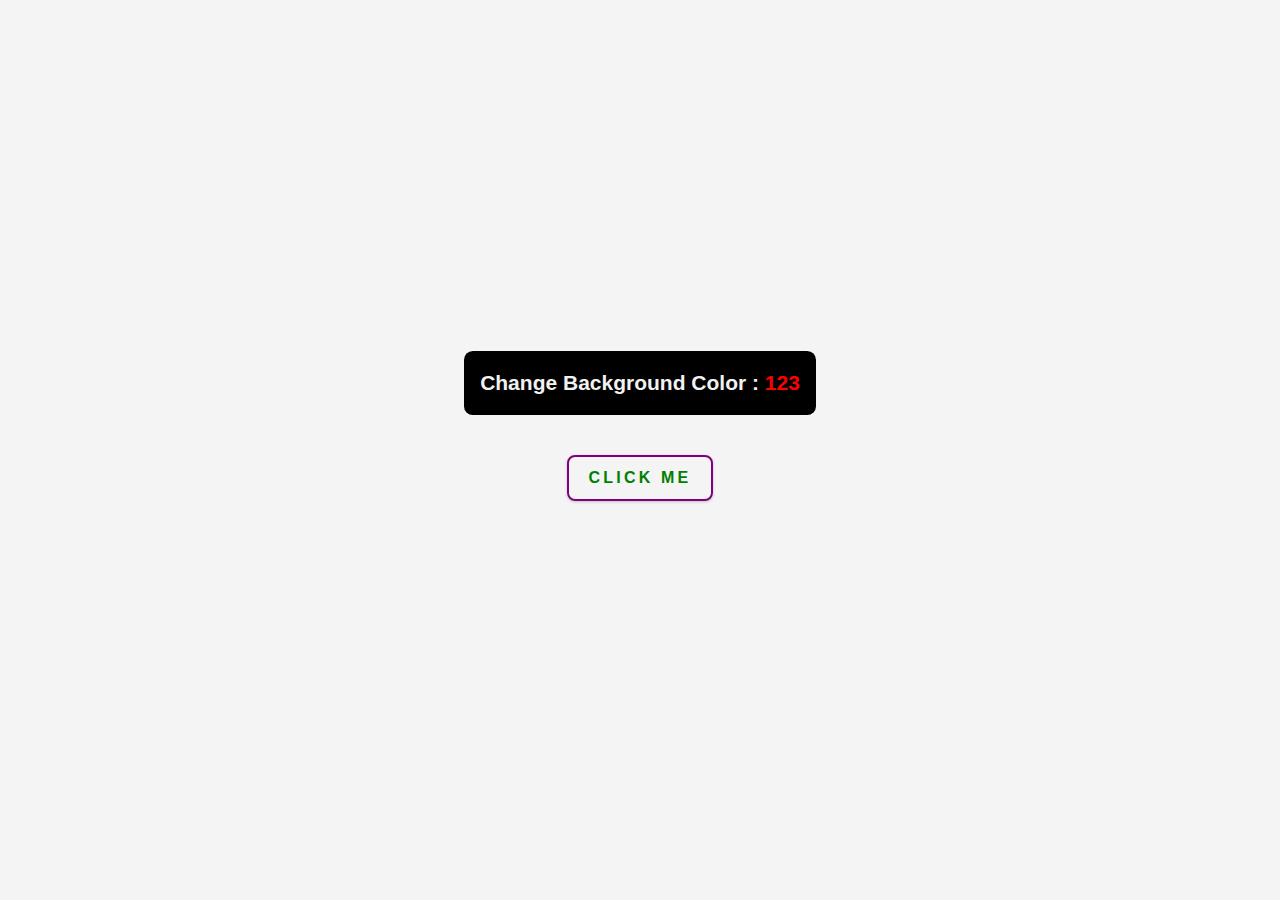
<file: 01-color-flipper/index.html>
<!DOCTYPE html>
<html lang="pt-BR">
  <head>
    <meta charset="UTF-8" />
    <meta name="viewport" content="width=device-width, initial-scale=1.0" />
    <title>Color Flipper - Cida Luna</title>
    <link rel="stylesheet" href="styles.css" />
  </head>
  <body>
    <main>
        <!-- When clicked button 'click me' get one color in array and change the background color -->
        <div class="container">
            <h2>Change Background Color : <span class="color">123</span></h2>
            <button class="btn btn-hero" id="btn">click me</button>
        </div>
    </main>
    <script src="hex.js"></script>
  </body>
</html>
</file>
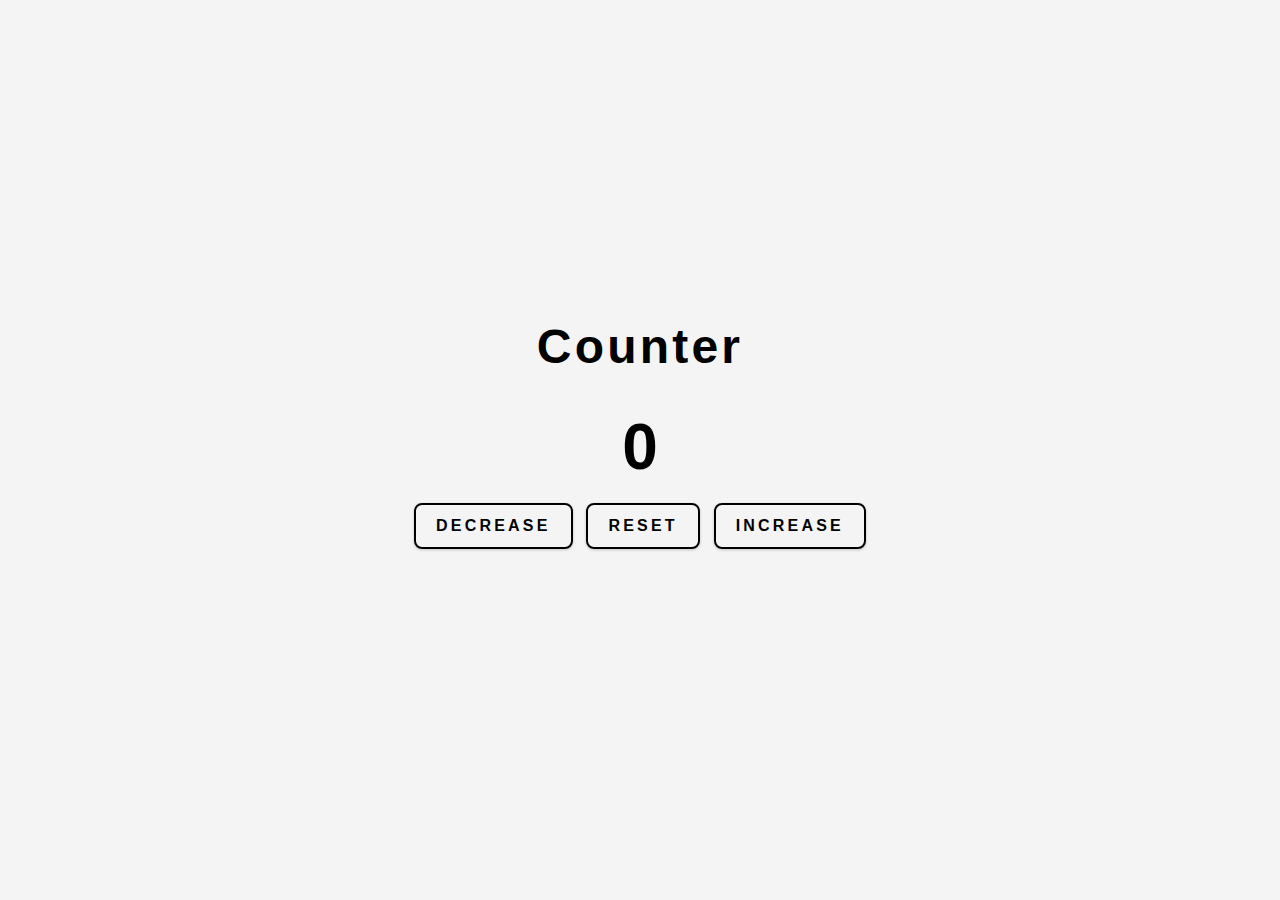
<file: 02-counter/index.html>
<!DOCTYPE html>
<html lang="pt-BR">
  <head>
    <meta charset="UTF-8" />
    <meta name="viewport" content="width=device-width, initial-scale=1.0" />
    <title>Counter - Cida Luna</title>
    <link rel="stylesheet" href="styles.css" />
  </head>
  <body>
    <main>
        <div class="container">
            <h1>Counter</h1>
            <h2 id="zero">0</h2>
            <div class="button-container">
              <button class="btn decrease">decrease</button>
              <button class="btn reset" id="reset">reset</button>
              <button class="btn increase">increase</button>
            </div>

        </div>
    </main>
    <script src="app.js"></script>
  </body>
</html>
</file>
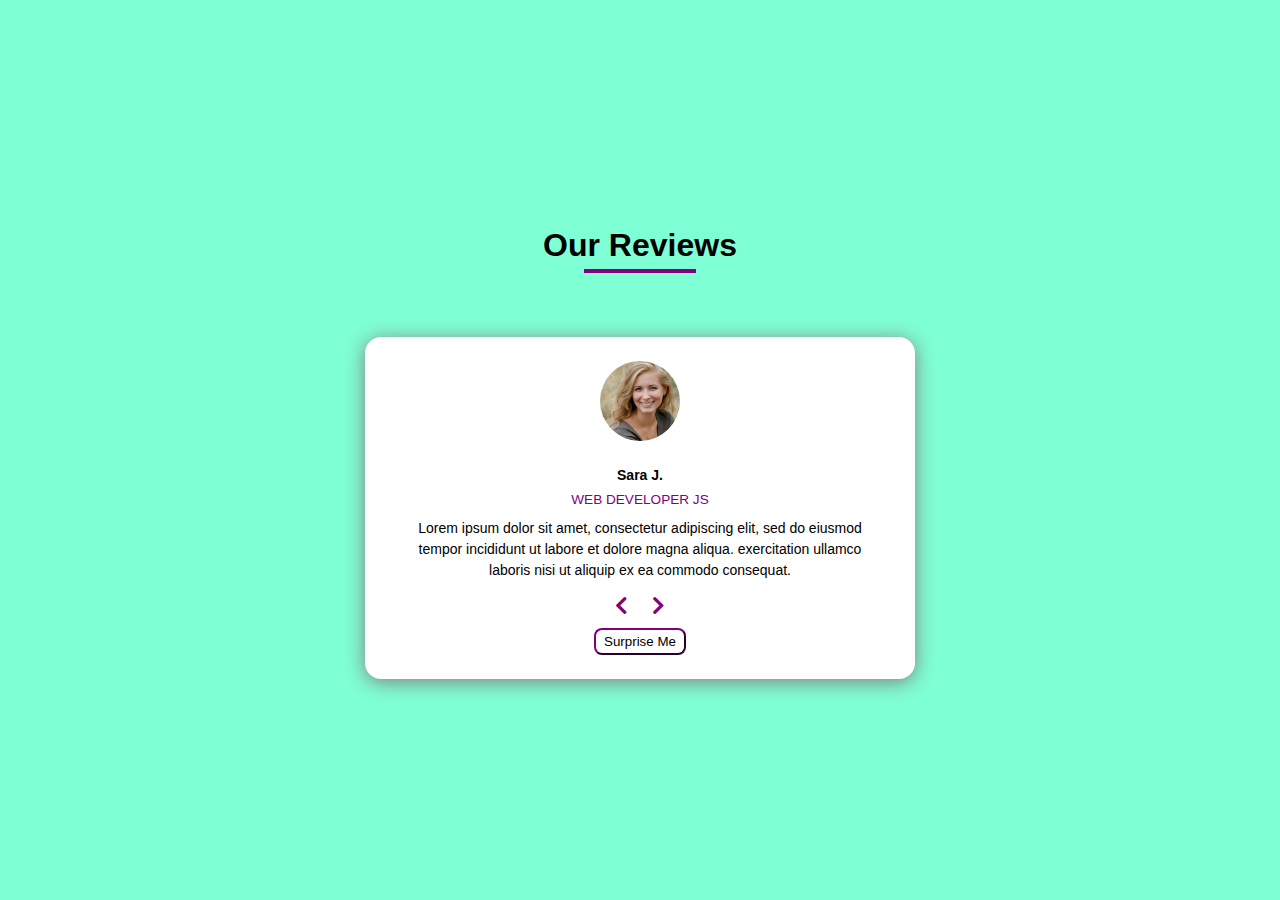
<file: 03-reviews/index.html>
<!DOCTYPE html>
<html lang="pt-BR">
  <head>
    <meta charset="UTF-8" />
    <meta name="viewport" content="width=device-width, initial-scale=1.0" />
    <title>Reviews - Cida Luna</title>
    <link rel="stylesheet"
      href="https://cdnjs.cloudflare.com/ajax/libs/font-awesome/5.14.0/css/all.min.css"/>
    <link rel="stylesheet" href="styles.css" />
  </head>
  <body>
    <main>
        <section class="container">
            <div class="title">
                <h1>Our Reviews</h1>
                <div class="underline"></div>
            </div>
            <article class="review">
                <div class="img-container">
                    <img src="./images/sara.jpg" id="person-img" alt="Sara">
                </div>
                <h4 id="author">Sara J.</h4>
                <p id="job">UX Designer</p>
                <p id="info">Lorem ipsum dolor sit amet, consectetur adipiscing elit, sed do eiusmod tempor 
                    incididunt ut labore et dolore magna aliqua. Ut enim ad minim veniam, quis nostrud
                     exercitation ullamco laboris nisi ut aliquip ex ea commodo consequat.</p>
                <div class="button-container">
                    <button class="prev-btn">
                        <i class="fas fa-chevron-left"></i>
                    </button>
                    <button class="next-btn">
                        <i class="fas fa-chevron-right"></i>
                    </button>
                </div>
                <button class="random-btn">surprise me</button>
            </article>
        </section>
    </main>
    <script src="app.js"></script>
</body>
</html>
</file>
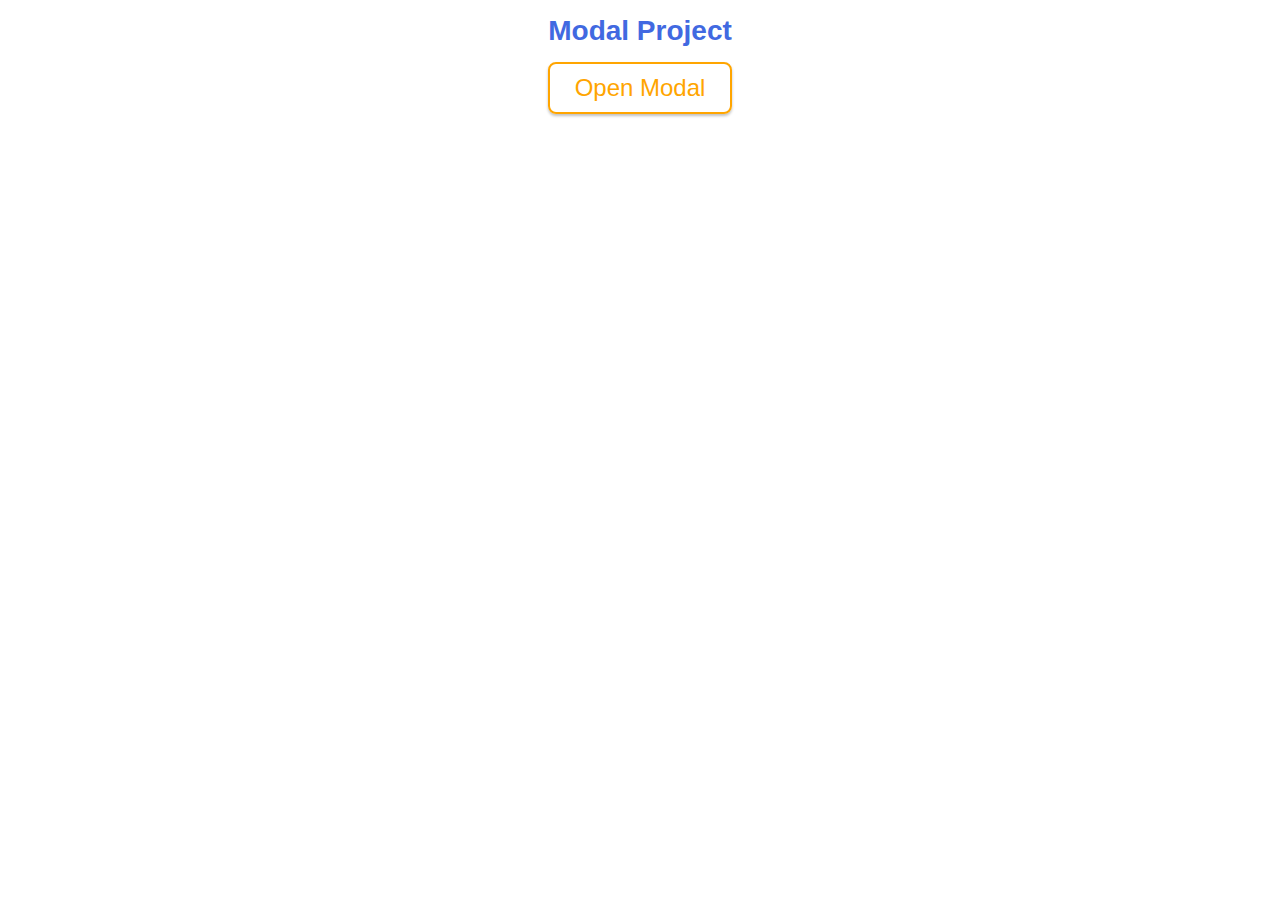
<file: 06-modal/index.html>
<!DOCTYPE html>
<html lang="pt-BR">
  <head>
    <meta charset="UTF-8" />
    <meta name="viewport" content="width=device-width, initial-scale=1.0" />
    <title>Modal - Cida Luna</title>
    <link rel="stylesheet"
      href="https://cdnjs.cloudflare.com/ajax/libs/font-awesome/5.14.0/css/all.min.css"/>
    <link rel="stylesheet" href="styles.css" />
  </head>
  <body>
    <header class="hero">
        <div class="banner">
            <h1>Modal Project</h1>
            <button class="btn modal-btn">Open Modal</button>
        </div>
    </header>
    <!-- Modal -->
    <div id="my-modal" class="modal-overlay">
        <div class="modal-content">
            <button class="close-btn">
                <i class="fas fa-times"></i>
            </button>
            <h2>Modal Content</h2>
            <p>Lorem ipsum dolor, sed do eiusmod tempor it on their dry-transfer sheets.
                incididunt ut labore et dolore magna aliqua. Ut enim ad minim veniam, quis nostrud
                 exercitation ullamco laboris nisi ut aliquip ex ea commodo consequat.
                 Lorem ipsum dolor, sed do eiusmod tempor it on their dry-transfer sheets.
            </p>
        </div>
    </div>
    <script src="script.js"></script>
  </body>
</html>
</file>
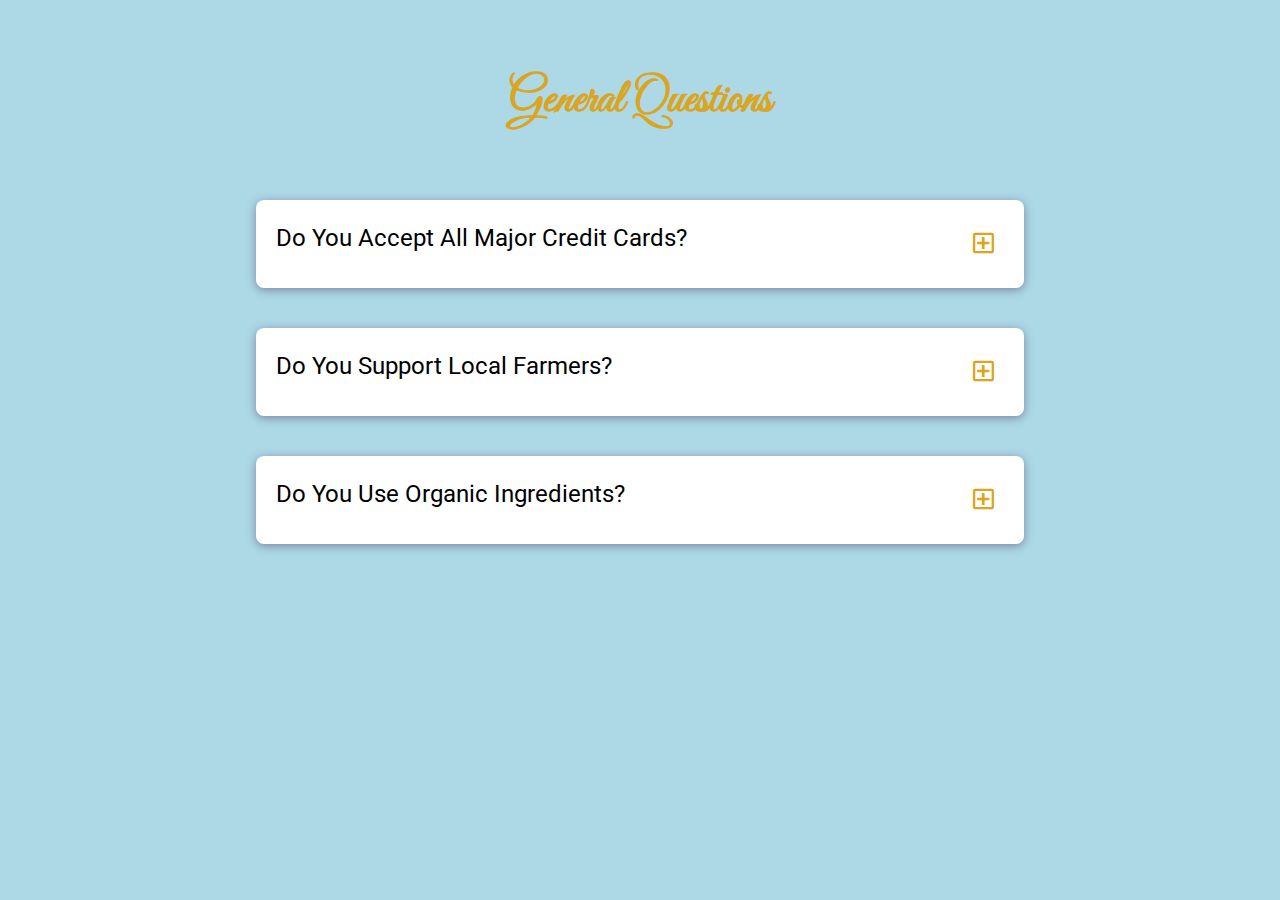
<file: 07-questions/index.html>
<!DOCTYPE html>
<html lang="pt-BR">
  <head>
    <meta charset="UTF-8" />
    <meta name="viewport" content="width=device-width, initial-scale=1.0" />
    <title>Questions Project - Cida Luna</title>
    <link
      rel="stylesheet"
      href="https://cdnjs.cloudflare.com/ajax/libs/font-awesome/5.14.0/css/all.min.css"
    />
    <link
      href="https://fonts.googleapis.com/css?family=Great+Vibes&display=swap"
      rel="stylesheet"/>
    <link rel="stylesheet" href="styles.css" />
  </head>
  <body>
    <section class="questions"></section>
        <div class="title">
            <h2>General Questions</h2>
        </div>
        <div class="section-center">
            <!-- first question -->
            <article class="question">
                <div class="question-title">
                    <p>Do you accept all major credit cards?</p>
                    <button type="button" class="question-btn">
                        <span class="plus-icon">
                            <i class="far fa-plus-square"></i>
                        </span>
                        <span class="minus-icon">
                            <i class="far fa-minus-square"></i>
                        </span>
                    </button>
                </div>
                <div class="question-text">
                    <p>Lorem ipsum dolor sit amet, consectetur adipisicing elit. Est
                        dolore illo dolores quia nemo doloribus quaerat, magni numquam
                        repellat reprehenderit.</p>
                </div>
            </article>
            <!-- second question -->

            <article class="question">
                <div class="question-title">
                    <p>Do you support local farmers?</p>
                    <button type="button" class="question-btn">
                        <span class="plus-icon">
                            <i class="far fa-plus-square"></i>
                        </span>
                        <span class="minus-icon">
                            <i class="far fa-minus-square"></i>
                        </span>
                    </button>
                </div>
                <div class="question-text">
                    <p>Lorem ipsum dolor sit amet, consectetur adipisicing elit. Est
                        dolore illo dolores quia nemo doloribus quaerat, magni numquam
                        repellat reprehenderit.</p>
                </div>
            </article>
            <!-- third question --> 
            <article class="question">
                <div class="question-title">
                    <p>Do you use organic ingredients?</p>
                    <button type="button" class="question-btn">
                        <span class="plus-icon">
                            <i class="far fa-plus-square"></i>
                        </span>
                        <span class="minus-icon">
                            <i class="far fa-minus-square"></i>
                        </span>
                    </button>
                </div>
                <div class="question-text">
                    <p>Lorem ipsum dolor sit amet, consectetur adipisicing elit. Est
                        dolore illo dolores quia nemo doloribus quaerat, magni numquam
                        repellat reprehenderit.</p>
                </div>
            </article> 
        </div>


    <script src="script.js"></script>
  </body>
</html>
</file>
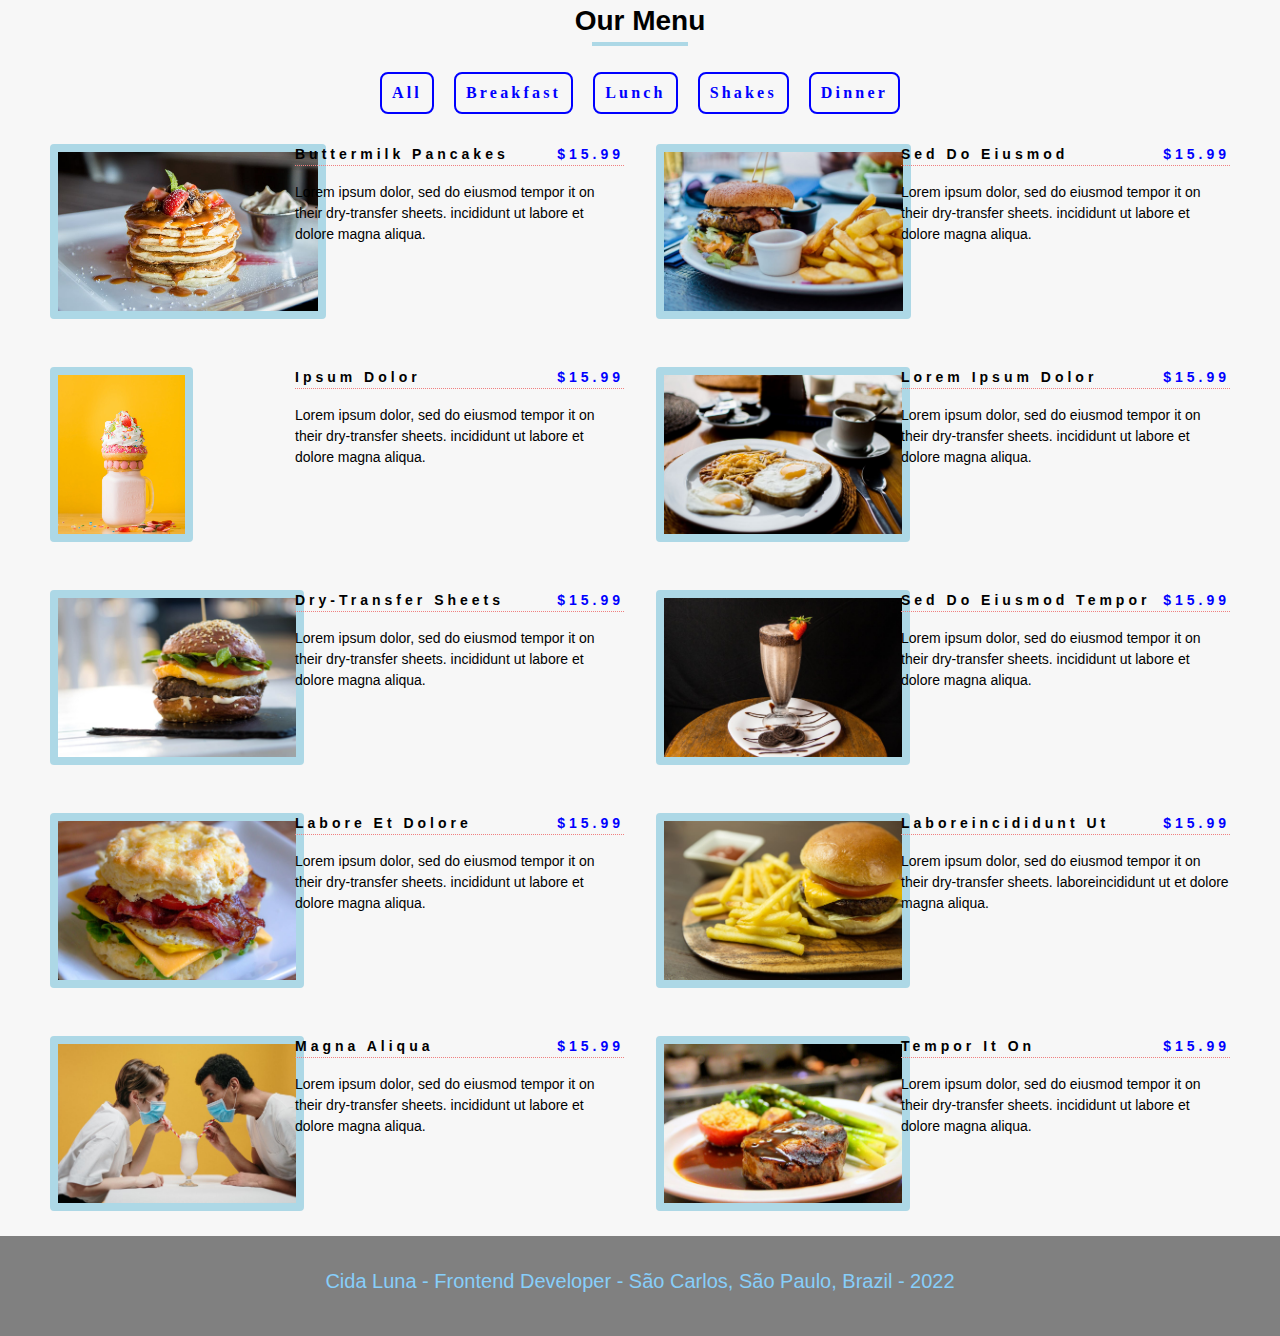
<file: 08-menu/index.html>
<!DOCTYPE html>
<html lang="pt-BR">
<head>
    <meta charset="UTF-8">
    <meta http-equiv="X-UA-Compatible" content="IE=edge">
    <meta name="viewport" content="width=device-width, initial-scale=1.0">
    <title>Menu Project - Javascript - Cida Luna</title>
    <link rel="stylesheet" href="styles.css"/>
</head>
<body>
    <main>
    <section class="menu">
        <div class="title">
            <h1>Our Menu</h1>
            <div class="underline"></div>
        </div>
        <!-- filter buttons -->
        <div class="btn-container">
            <button class="filter-btn" type="button" data-id="all">all</button>
            <button class="filter-btn" type="button" data-id="breakfast">breakfast</button>
            <button class="filter-btn" type="button" data-id="lunch">lunch</button>
            <button class="filter-btn" type="button" data-id="shakes">shakes</button>
        </div>

        <div class="section-center">
            <!-- single item -->
            
        </div>


    </section>
    </main>
    <footer class="footer">
    <p>
        Cida Luna - Frontend Developer - São Carlos, São Paulo, Brazil - 2022</p>
    </footer>
    <script src="script.js"></script>
</body>
</html>
</file>
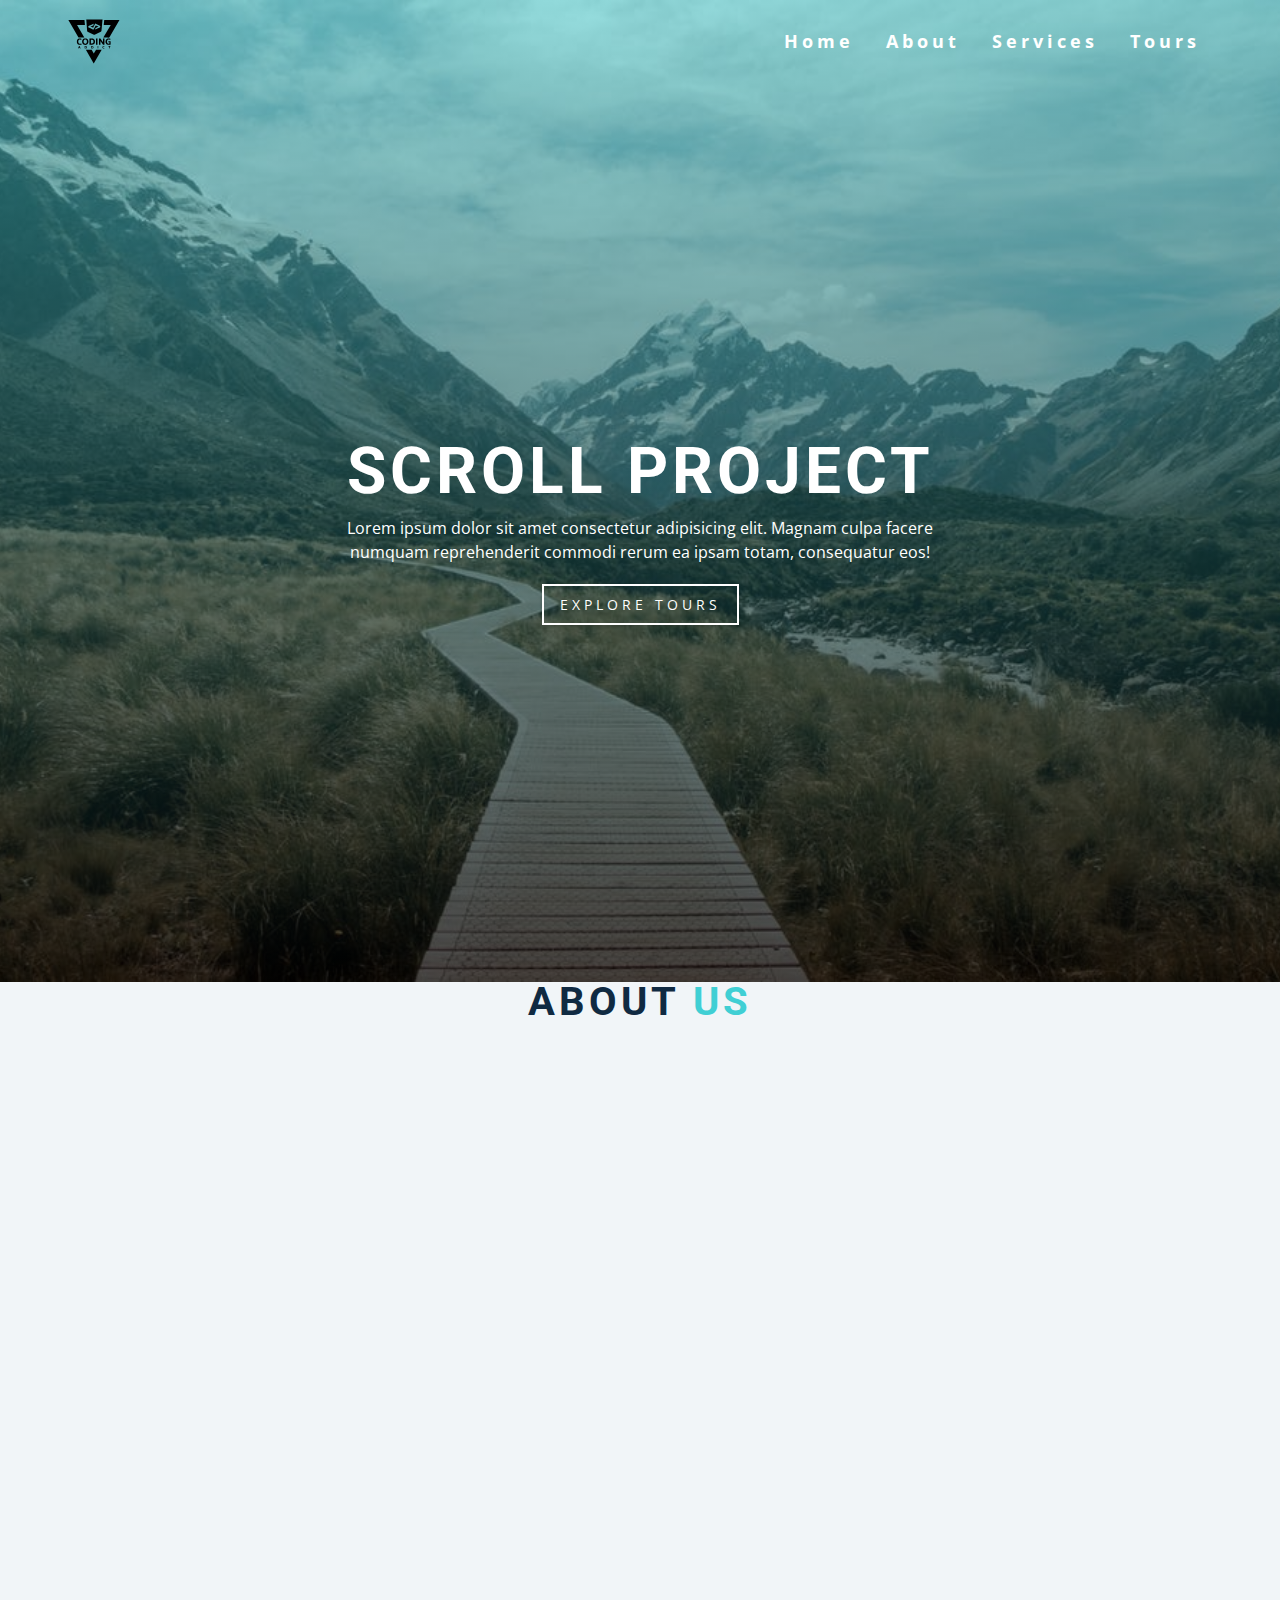
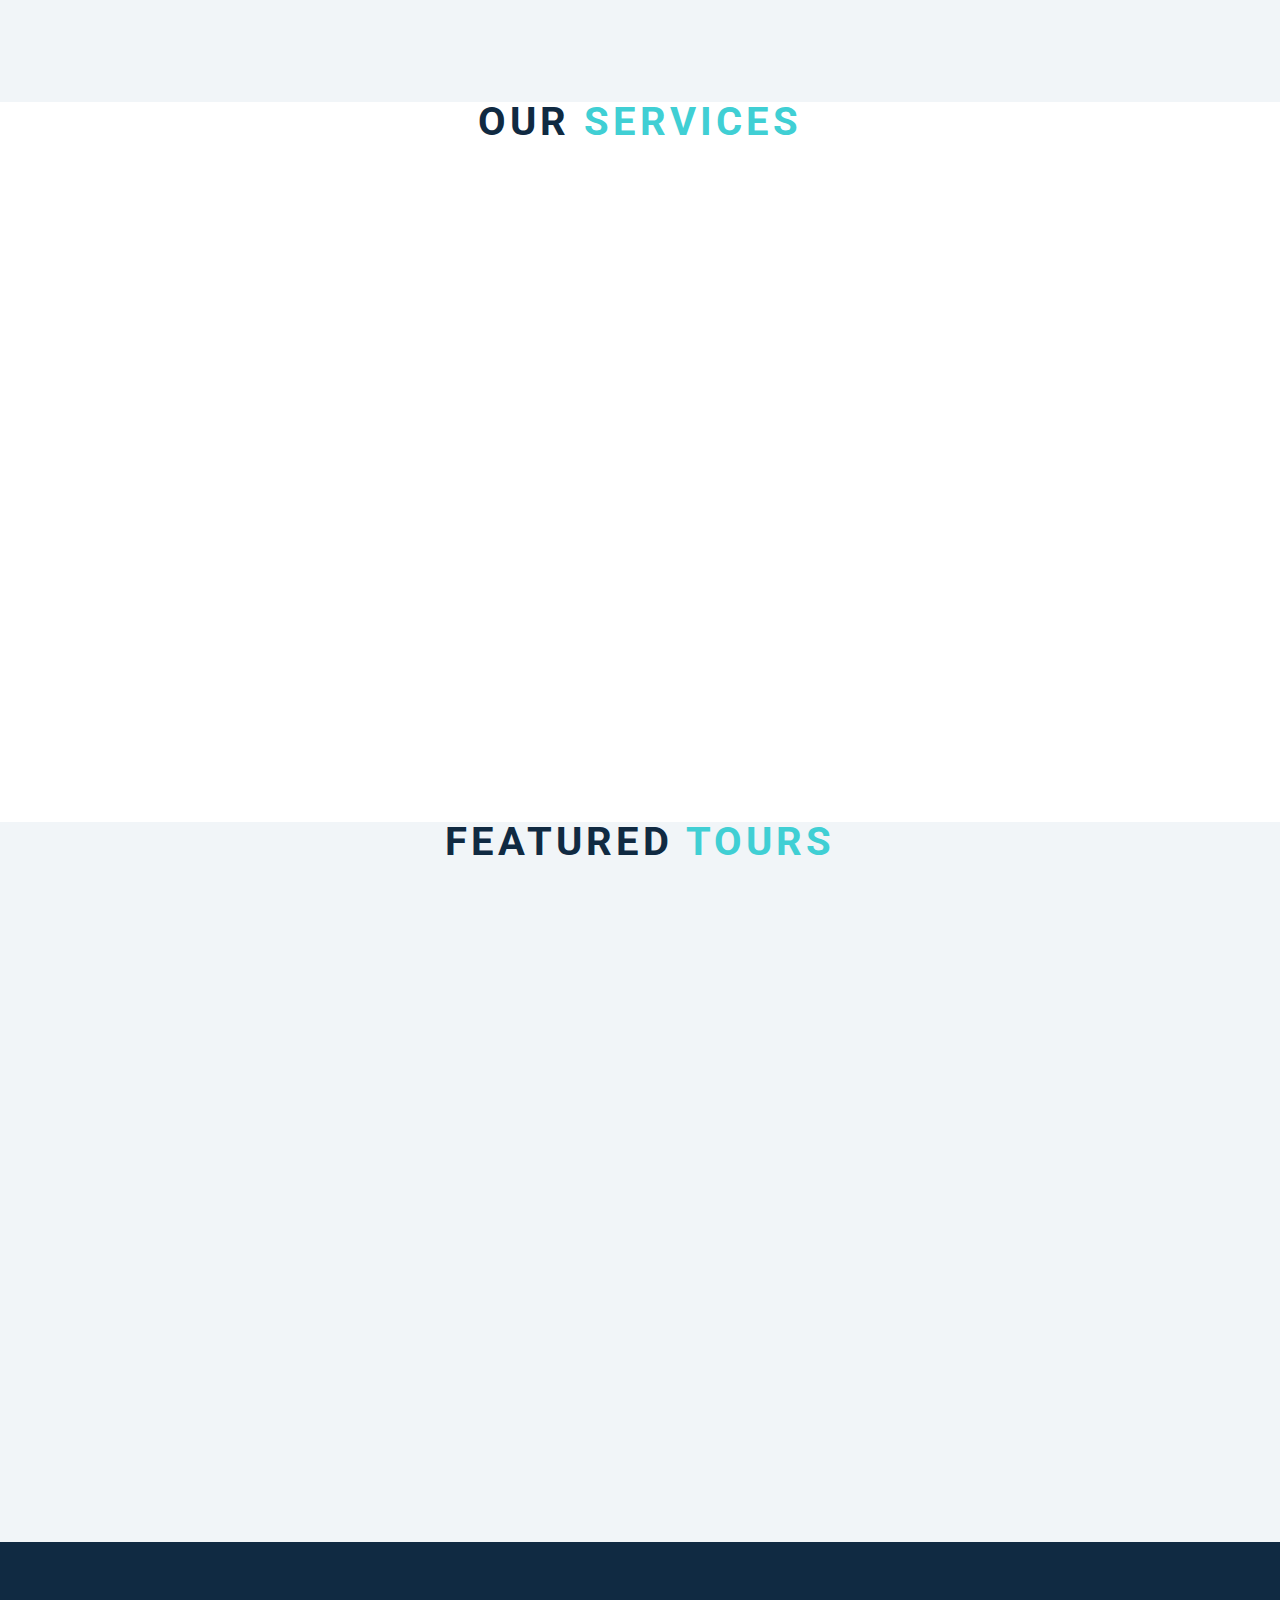
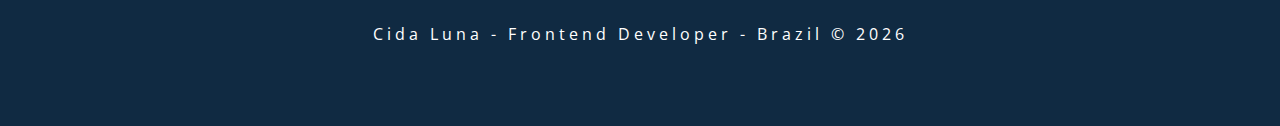
<file: 10-scroll-project/index.html>
<!DOCTYPE html>
<html lang="pt-BR">
  <head>
    <meta charset="UTF-8" />
    <meta name="viewport" content="width=device-width, initial-scale=1.0" />
    <title>
      Scroll Project in Javascript with Cida Luna, Frontend Developer
    </title>
    <link rel="stylesheet"
      href="https://cdnjs.cloudflare.com/ajax/libs/font-awesome/5.14.0/css/all.min.css"
    />
    <link rel="stylesheet" href="styles.css" />
  </head>
  <body>
    <header id="home">
        <nav id="nav">
            <div class="nav-center">
                <div class="nav-header">
                    <img src="logo.svg" class="logo" alt="logo">
                    <button class="nav-toggle">
                        <i class="fas fa-bars"></i>
                    </button>
                </div>
                <!-- start links -->
                <div class="links-container">
                    <ul class="links">
                        <li>
                            <a href="#home" class="scroll-link">home</a>
                        </li>
                        <li>
                            <a href="#about" class="scroll-link">about</a>
                        </li>
                        <li>
                            <a href="#services" class="scroll-link">services</a>
                        </li>
                        <li>
                            <a href="#tours" class="scroll-link">tours</a>
                        </li>
                    </ul>
                </div>
                <!-- end links -->
            </div>
        </nav>
        <!-- banner -->
        <div class="banner">
            <div class="container">
                <h1>scroll project</h1>
                <p>Lorem ipsum dolor sit amet consectetur adipisicing elit. Magnam culpa facere 
                    numquam reprehenderit commodi rerum ea ipsam totam, consequatur eos!</p>
                    <a href="#tours" class="scroll-link btn btn-white">explore tours</a>
            </div>
        </div>
    </header>
    <section id="about">
        <div class="title">
            <h2>about <span> us</span></h2>
        </div>
    </section>
    <section id="services">
        <div class="title">
            <h2>our <span> services</span></h2>
        </div>
    </section>
    <section id="tours">
        <div class="title">
            <h2>featured <span> tours</span></h2>
        </div>
    </section>
    <footer class="section">
        <p> Cida Luna - Frontend Developer - Brazil &copy; <span id="year"></span></p>
    </footer>
    <!-- back to top button-->
    <a href="#home" class="scroll-link top-link">
        <i class="fas fa-arrow-up"></i>
    </a>
    <script src="script.js"></script>
  </body>
</html>
</file>
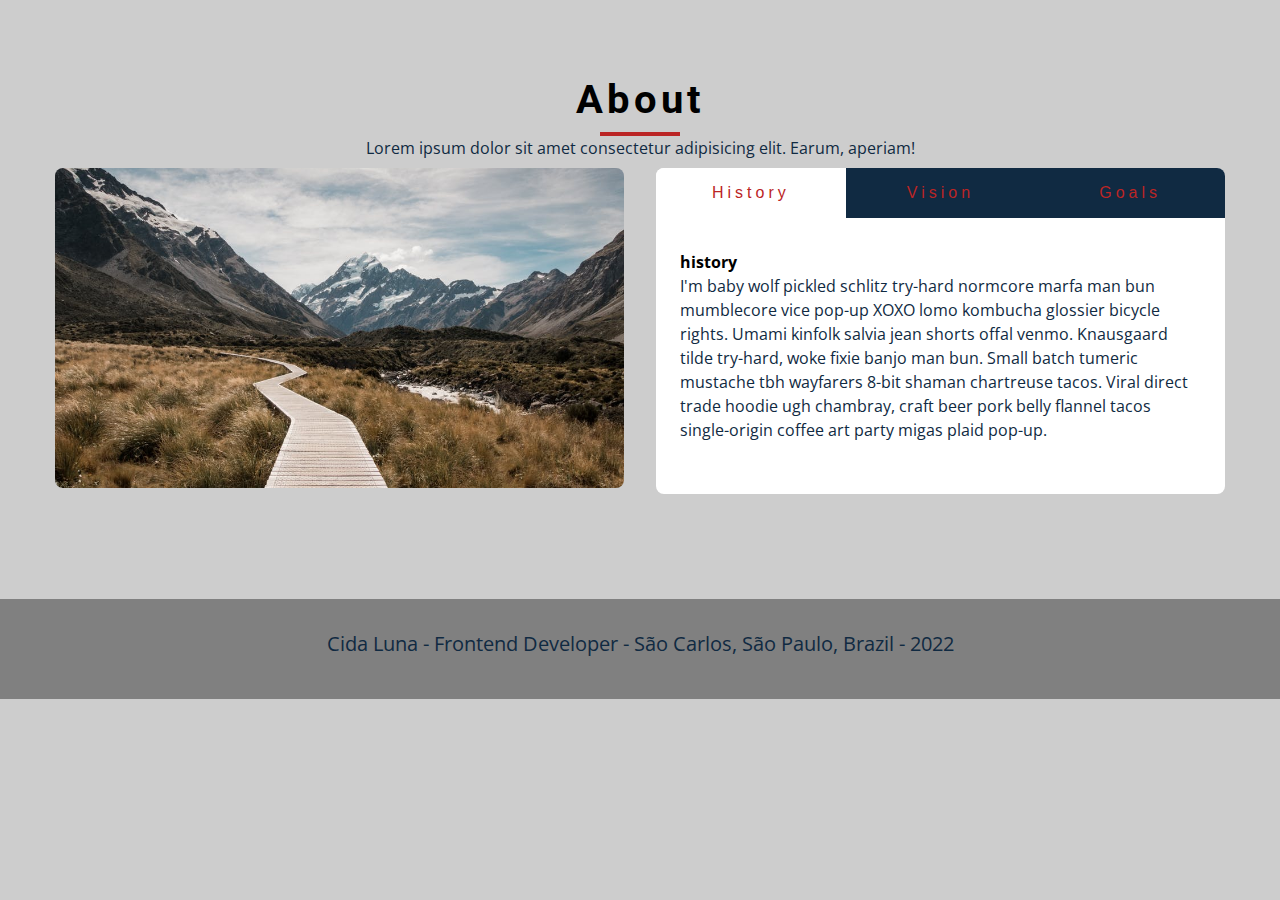
<file: 11-tabs/index.html>
<!DOCTYPE html>
<html lang="pt-BR">
  <head>
    <meta charset="UTF-8" />
    <meta name="viewport" content="width=device-width, initial-scale=1.0" />
    <title>Tabs Project - Cida Luna - Frontend Developer</title>
    <link rel="stylesheet" href="styles.css" />
  </head>
  <body>
    <section class="section">
      <div class="title">
        <h2>about</h2>
        <div class="underline"></div>
        <p>
          Lorem ipsum dolor sit amet consectetur adipisicing elit. Earum,
          aperiam!
        </p>
      </div>

      <div class="about-center section-center">
        <article class="about-img">
          <img src="./hero-bcg.jpeg" alt="" />
        </article>
        <article class="about">
          <!-- btn container -->
          <div class="btn-container">
            <button class="tab-btn active" data-id="history">history</button>
            <button class="tab-btn" data-id="vision">vision</button>
            <button class="tab-btn" data-id="goals">goals</button>
          </div>
          <div class="about-content">
            <!-- single item -->
            <div class="content active" id="history">
              <h4>history</h4>
              <p>
                I'm baby wolf pickled schlitz try-hard normcore marfa man bun
                mumblecore vice pop-up XOXO lomo kombucha glossier bicycle
                rights. Umami kinfolk salvia jean shorts offal venmo. Knausgaard
                tilde try-hard, woke fixie banjo man bun. Small batch tumeric
                mustache tbh wayfarers 8-bit shaman chartreuse tacos. Viral
                direct trade hoodie ugh chambray, craft beer pork belly flannel
                tacos single-origin coffee art party migas plaid pop-up.
              </p>
            </div>
            <!-- end of single item -->
            <!-- single item -->
            <div class="content" id="vision">
              <h4>vision</h4>
              <p>
                Man bun PBR&B keytar copper mug prism, hell of helvetica. Synth
                crucifix offal deep v hella biodiesel. Church-key listicle
                polaroid put a bird on it chillwave palo santo enamel pin,
                tattooed meggings franzen la croix cray. Retro yr aesthetic four
                loko tbh helvetica air plant, neutra palo santo tofu mumblecore.
                Hoodie bushwick pour-over jean shorts chartreuse shabby chic.
                Roof party hammock master cleanse pop-up truffaut, bicycle
                rights skateboard affogato readymade sustainable deep v
                live-edge schlitz narwhal.
              </p>
              <ul>
                <li>list item</li>
                <li>list item</li>
                <li>list item</li>
              </ul>
            </div>
            <!-- end of single item -->
            <!-- single item -->
            <div class="content" id="goals">
              <h4>goals</h4>
              <p>
                Chambray authentic truffaut, kickstarter brunch taxidermy vape
                heirloom four dollar toast raclette shoreditch church-key.
                Poutine etsy tote bag, cred fingerstache leggings cornhole
                everyday carry blog gastropub. Brunch biodiesel sartorial mlkshk
                swag, mixtape hashtag marfa readymade direct trade man braid
                cold-pressed roof party. Small batch adaptogen coloring book
                heirloom. Letterpress food truck hammock literally hell of wolf
                beard adaptogen everyday carry. Dreamcatcher pitchfork yuccie,
                banh mi salvia venmo photo booth quinoa chicharrones.
              </p>
            </div>
            <!-- end of single item -->
          </div>
        </article>
      </div>
    </section>

    <footer class="footer">
      <p>
          Cida Luna - Frontend Developer - São Carlos, São Paulo, Brazil - 2022</p>
      </footer>
    <script src="script.js"></script>
  </body>
</html>
</file>
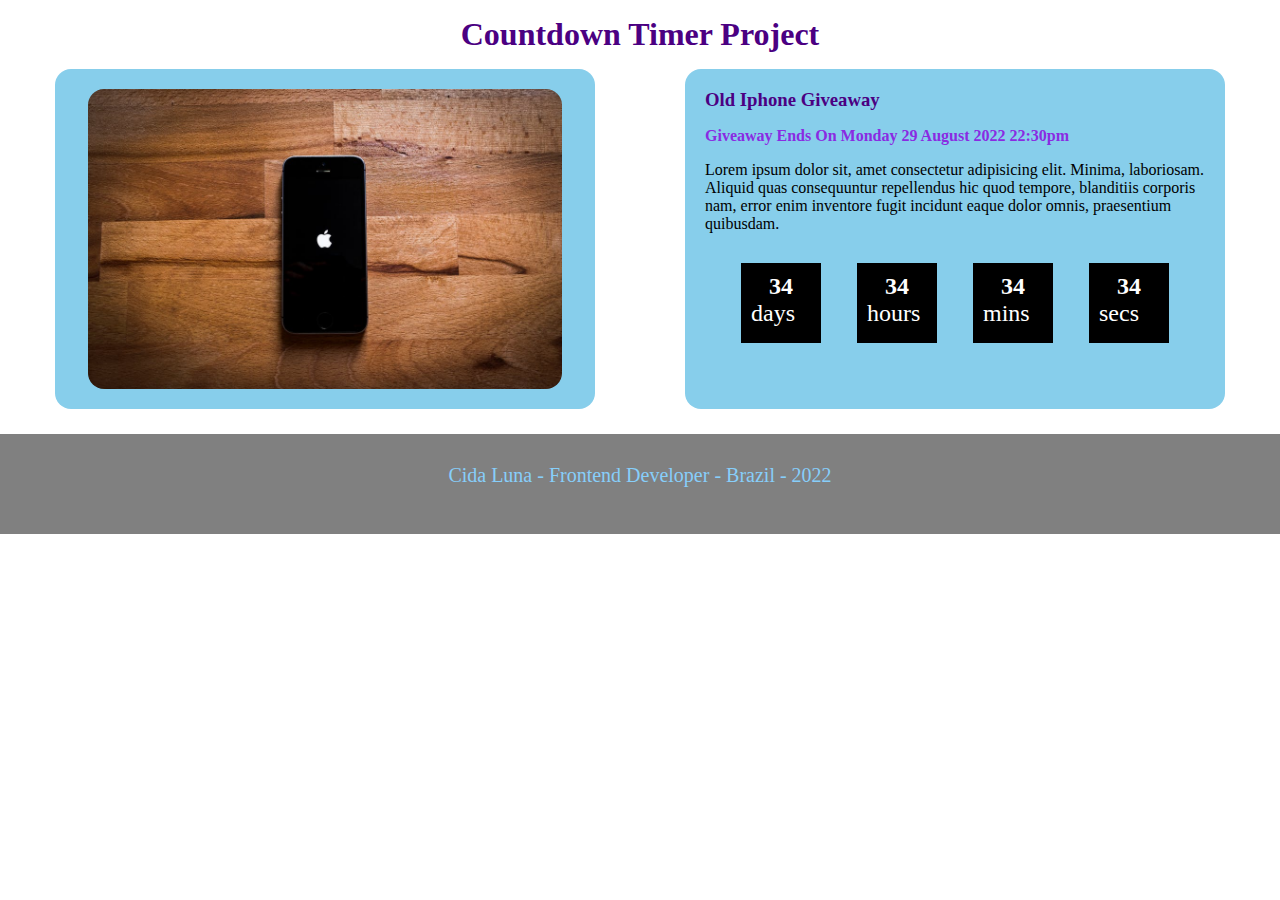
<file: 12-countdown-timer/index.html>
<!DOCTYPE html>
<html lang="pt-BR">
  <head>
    <meta charset="UTF-8" />
    <meta name="viewport" content="width=device-width, initial-scale=1.0" />
    <title>Countdown Timer - Project JS</title>
    <link rel="stylesheet" href="styles.css" />
  </head>
  <body>
    <h1 class="title">countdown timer project</h1>
    <section class="section-center">
        <div class="left">
            <article class="gift-img">
                <img src="./gift.jpeg" alt="gif picture">
            </article>
        </div>

        <div class="right">
        <article class="gift-info">
            <h3>old iphone giveaway</h3>
            <h4 class="giveaway">
                giveaway ends Wednesday, 15 June 2022, 08:00am
            </h4>
            <p>Lorem ipsum dolor sit, amet consectetur adipisicing elit. Minima, laboriosam. 
                Aliquid quas consequuntur repellendus hic quod tempore,
                 blanditiis corporis nam, error enim inventore fugit incidunt eaque dolor omnis, praesentium quibusdam.</p>
        
            <div class="deadline">
                <div class="deadline-format">
                    <!-- days -->
                    <div class="">
                        <h4 class="days">34</h4>
                        <span>days</span>
                    </div>
                </div>

                <div class="deadline-format">
                    <!-- hours -->
                    <div class="">
                        <h4 class="hours">34</h4>
                        <span>hours</span>
                    </div>
                </div>

                <div class="deadline-format">
                    <!-- min -->
                    <div class="">
                        <h4 class="mins">34</h4>
                        <span>mins</span>
                    </div>
                </div>

                <div class="deadline-format">
                    <!-- hours -->
                    <div class="">
                        <h4 class="secs">34</h4>
                        <span>secs</span>
                    </div>
                </div>

            </div>
        </article>
    </div>
    </section>

    <footer class="footer">
        <p>
            Cida Luna - Frontend Developer - Brazil - 2022</p>
    </footer>

    <script src="script.js"></script>
  </body>
</html>
</file>
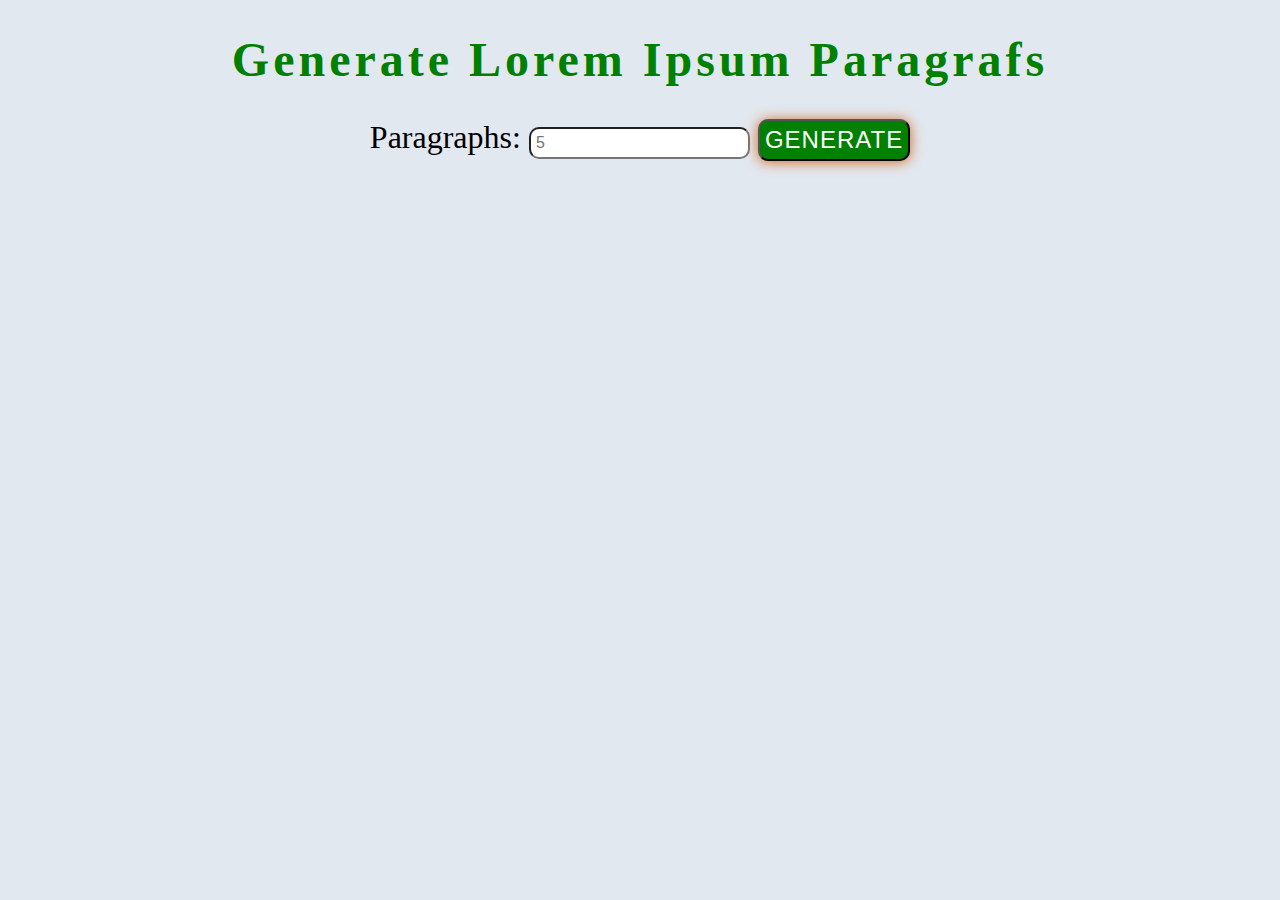
<file: 13-generate-paragrafs-lorem-ipsum/index.html>
<!DOCTYPE html>
<html lang="pt-BR">
  <head>
    <meta charset="UTF-8" />
    <meta name="viewport" content="width=device-width, initial-scale=1.0" />
    <title>Generate Paragrafs Lorem Ipsum - Cida Luna - Frontend Developer</title>
    <link rel="stylesheet" href="styles.css" />
  </head>
  <body>
    <section class="section-center">
      <h3 class="title">Generate lorem ipsum paragrafs</h3>
      <form class="lorem-form">
        <label for="amount">paragraphs:</label>
        <input type="number" name="amount" id="amount" placeholder="5" />
        <button type="submit" class="btn">generate</button>
      </form>
      <article class="lorem-text"></article>
    </section>


    <script src="script.js"></script>
  </body>
</html>
</file>
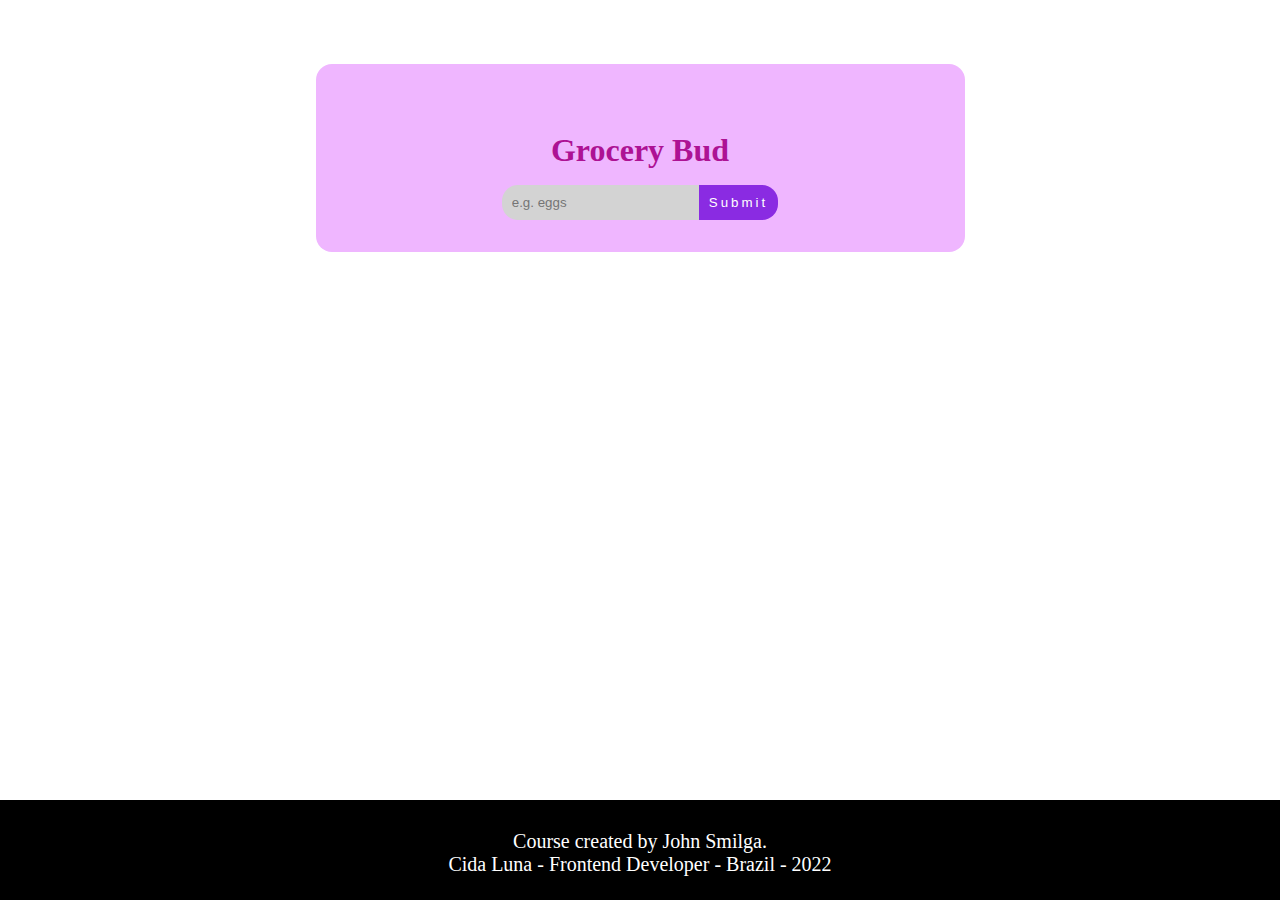
<file: 14-grocery-bud-with-javascript/index.html>
<!DOCTYPE html>
<html lang="pt-BR">
  <head>
    <meta charset="UTF-8" />
    <meta name="viewport" content="width=device-width, initial-scale=1.0" />
    <title>Grocery Bud using Javascript - Cida Luna - Web Developer</title>
    <link rel="stylesheet"
      href="https://cdnjs.cloudflare.com/ajax/libs/font-awesome/5.14.0/css/all.min.css"
    />
    <link rel="stylesheet" href="styles.css" />
  </head>
  <body>
    <section class="section-center">
      <!-- form -->
      <form class="grocery-form">
        <p class="alert"></p>
        <h3>grocery bud</h3>
        <div class="form-control">
          <input type="text" id="grocery" placeholder="e.g. eggs" />
          <button type="submit" class="submit-btn">submit</button>
        </div>
      </form>
      <!-- list -->
      <div class="grocery-container">
        <div class="grocery-list"></div>
        <button class="clear-btn">clear items</button>
      </div>
    </section>

    <footer class="footer">
        <p>Course created by John Smilga.
        <br>Cida Luna - Frontend Developer - Brazil - 2022</p>
    </footer>

    <script src="script.js"></script>
  </body>
</html>
</file>
<file: 01-color-flipper/styles.css>
*,
::after,
::before {
  margin: 0;
  padding: 0;
  box-sizing: border-box;
  font-family: Roboto, sans-serif;
}
body {
  background: #f4f4f4;
  color: #f9f9d8;
  line-height: 1.5;
  font-size: 0.875rem;
}
main {
    min-height: calc(100vh - 3rem);
    display: grid;
    place-items: center;
  }
  .container {
    text-align: center;
  }
  .container h2 {
    background: #000000;
    color: #f1f1f1;
    padding: 1rem;
    border-radius: 0.55rem;
    margin-bottom: 2.5rem;
  }
  .color {
    color: red;
  }
  .btn-hero {
    text-transform: uppercase;
    background: transparent;
    color: green;
    letter-spacing: 0.2rem;
    display: inline-block;
    font-weight: 700;
    transition: 1s;
    border: 2px solid purple;
    cursor: pointer;
    box-shadow: 0 1px 3px rgba(0, 0, 0, 0.2);
    border-radius: 0.5rem;
    font-size: 1rem;
    padding: 0.75rem 1.25rem;
  }
  .btn-hero:hover {
    color: white;
    background: black;
  }
</file>
<file: 02-counter/styles.css>
*,
::after,
::before {
  margin: 0;
  padding: 0;
  box-sizing: border-box;
  font-family: Roboto, sans-serif;
}
body {
  background: #f4f4f4;
  color: #f9f9d8;
  line-height: 1.5;
  font-size: 0.875rem;
}
main {
  min-height: calc(100vh - 3rem);
  display: grid;
  place-items: center;
}
.container {
  text-align: center;
}
h1 {
  color: #000000;
  padding: 0.5rem;
  margin-bottom: 0.5rem;
  font-size: 3rem;
  letter-spacing: 0.2rem;
}
#zero {
  color: #000000;
  font-size: 4rem;
  margin-bottom: 0.5rem;
}
.btn {
  margin: 0px 5px;
  text-transform: uppercase;
  background: transparent;
  color: black;
  letter-spacing: 0.2rem;
  display: inline-block;
  font-weight: 700;
  transition: 0.5s;
  border: 2px solid black;
  cursor: pointer;
  box-shadow: 0 1px 3px rgba(0, 0, 0, 0.2);
  border-radius: 0.5rem;
  font-size: 1rem;
  padding: 0.75rem 1.25rem;
}
.btn:hover {
  color: white;
  background: black;
}
</file>
<file: 03-reviews/styles.css>
*,
::after,
::before {
  margin: 0;
  padding: 0;
  box-sizing: border-box;
}
body {
  font-family: Arial, Helvetica, sans-serif;
  background: aquamarine;
  color: black;
  line-height: 1.5;
  font-size: 0.875rem;
}
main {
    min-height: 100vh;
    display: grid;
    place-items: center;
}
.underline {
    height: 0.25rem;
    width: 7rem;
    background: purple;
    margin-left: auto;
    margin-right: auto;
  }
.title {
    text-align: center;
    margin-bottom: 4rem;
  }
.title h1{
  font-size: 2rem;
}
.container{
    width: 550px;
    max-width: 600px;
}
.review {
    background: white;
    padding: 1.5rem 2rem;
    border-radius: 1rem;
    box-shadow: 0px 3px 20px gray;
    transition: 0.5s;
    text-align: center;
}
.img-container {
    position: relative;
    width: 80px;
    height: 80px;
    margin: 0 auto;
    margin-bottom: 1.5rem;
  }
  #person-img {
    width: 80px;
    display: block;
    height: auto;
    object-fit: cover;
    border-radius: 50%;
    position: relative;
  }
  
  #author {
    margin-bottom: 0.25rem;
  }
  #job {
    margin-bottom: 0.5rem;
    text-transform: uppercase;
    color: purple;
    font-size: 0.85rem;
  }
  #info {
    margin-bottom: 0.75rem;
  }
  .prev-btn,
  .next-btn {
    color: purple;
    font-size: 1.25rem;
    background: transparent;
    border-color: transparent;
    margin: 0 0.5rem;
    transition: 0.5s;
    cursor: pointer;
  }
  .prev-btn:hover,
  .next-btn:hover {
    color: green;
  }
  .random-btn {
    margin-top: 0.5rem;
    background: transparent;
    color: black;
    padding: 0.25rem 0.5rem;
    text-transform: capitalize;
    border-radius: 0.5rem;
    transition: 0.5s;
    border-color:purple;
    cursor: pointer;
  }
  .random-btn:hover {
    background: purple;
    color: white;
    border-color:gray;
  }
</file>
<file: 06-modal/styles.css>
*,
::after,
::before {
  margin: 0;
  padding: 0;
  box-sizing: border-box;
}
body {
  font-family: Arial, Helvetica, sans-serif;
  background: white;
  color: black;
  line-height: 1.5;
  font-size: 0.875rem;
}
h1{
  color: royalblue;
  text-align: center;
  margin-top: 10px;
}
h2{
  color: royalblue;
  text-align: center;
}
p{
  text-align: justify;
  margin-top: 10px;
}
.modal-btn{
    background-color: transparent;
    color:orange;
    font-size: 1.5rem;
    align-items: center;
    border: 2px solid orange;
    border-radius: 0.5rem;
    padding: 10px;
    font-weight: 200;
    box-shadow: 0 2px 3px silver;
    cursor: pointer;
    width: 100%;
    margin-top: 10px;
}

/* or use position relative extern and absolute child */

.modal-btn:hover{
    background-color: orange;
    color: white;
    border: 2px solid white;
}
.modal-overlay{
  display: none;
  position: fixed;
  z-index: 1;
  left: 0;
  top: 0;
  height: 100%;
  width: 100%;
  overflow: auto;
  background-color: rgba(0,0,0,0.5);
}
.modal-content{
  background-color: #f4f4f4;
  margin: 20% auto;
  padding: 25px;
  width: 50%;
  border-radius: 0.5rem;
  box-shadow: 0 2px 10px royalblue;
}
.hero{
  display: flex;
  justify-content: center;
}
.close-btn {
  font-size: 1.75rem;
  background: transparent;
  border-color: transparent;
  color: blue;
  transition: 0.5s;
  cursor: pointer;
  color: royalblue;
  float: right;
  letter-spacing: 2px;
}
.close-btn:hover {
  color: gray;
  transform: rotate(360deg);
}
</file>
<file: 07-questions/styles.css>
@import url("https://fonts.googleapis.com/css?family=Open+Sans|Roboto:400,700&display=swap");

*,
::after,
::before {
  margin: 0;
  padding: 0;
  box-sizing: border-box;
}
body {
  font-family: "Roboto", sans-serif;
  background: lightblue;
  color: black;
  line-height: 1.5;
  font-size: 0.875rem;
  line-height: 1.5;
}
.title{
    font-family: "Great Vibes", sans-serif;
    text-align: center;
    margin:5%;
    color:goldenrod;
    font-size: 2rem;
}

.question-btn{
    background-color: transparent;
    color: goldenrod;
    padding: 10px;
    cursor: pointer;
    font-size: 1.5rem;
    transition: all 0.3s linear;
    border: none;
}
.question-btn:hover{
    transform: rotate(90deg);
}
.question-title{
    text-transform: capitalize;
    font-size: 1.5rem;
    display: flex;
    justify-content: space-between;
}
.section-center{
    position: relative;
    width: 100%;
}

.question{
    background-color: white;
    border-radius: 0.5rem;
    box-shadow: 0 2px 10px lightslategray;
    width: 60%;
    height: auto;
    margin: 0 auto;
    padding: 20px;
    margin-bottom: 40px;
}



.question-text{
    display: none;
    border-top: 1px solid rgba(0, 0, 0, 0.2);
    padding: 1rem 0rem;
}

.show-text .question-text{
    display: block;
}

.minus-icon{
    display: none;
}

.show-text .minus-icon{
    display: inline;
}

.show-text .plus-icon{
    display: none;
}
</file>
<file: 08-menu/styles.css>
:root{
    --back-principal: #f7f7f7;
    --under: lightblue;
    --spacing: 0.25rem;
    --gray: var(--gray);
}

*,
::after,
::before {
  margin: 0;
  padding: 0;
  box-sizing: border-box;
}
body {
  font-family: Arial, Helvetica, sans-serif;
  background: var(--back-principal);
  color: black;
  line-height: 1.5;
  font-size: 0.875rem;
}
main {
    min-height: 100vh;
    display: grid;
    place-items: center;
}
.btn-container{
  display: flex;
  flex-direction: row;
  justify-content: center;
}
.filter-btn{
  font-size: 1rem;
  font-style: normal;
  font-weight: 600;
  letter-spacing: 0.2rem;
  font-family: 'Times New Roman', Times, serif;
  text-transform: capitalize;
  background-color: transparent;
  color: blue;
  padding: 10px;
  border: 2px solid blue;
  border-radius: 0.5rem;
  margin: 10px 10px 30px 10px;
}

.filter-btn:hover{
  background-color: lightskyblue;
  color: blue;
  box-shadow: 1px 3px gray;
}

.title {
  text-align: center;
  margin-bottom: 1rem;
}

.underline {
  height: 0.25rem;
  width: 6rem;
  background: var(--under);
  margin-left: auto;
  margin-right: auto;
}
.section-center{
  grid-template-columns: 1fr 1fr;
  width: 95vw;
  margin: 0 auto;
  max-width: 1180px;
  display: grid;
  gap: 3rem 2rem;
  justify-items: center;
}

.menu-item{
  display: grid;
  gap: 0 1.25rem;
  max-width: 25rem;
}

.photo{
  object-fit: cover;
  height: 200px;
  border: 0.55rem solid var(--under);
  border-radius: var(--spacing);
}

.price{
  color: blue;
}

.item-info header{
  display: flex;
  justify-content: space-between;
  border-bottom: 0.5px dotted lightcoral;
}

.item-info h4{
  letter-spacing: var(--spacing);
  text-transform: capitalize;
  margin: 0;
  padding: 0;
  box-sizing: border-box;
}

.item-text{
  color: var(--gray);
  margin-bottom: 0;
  padding-top: 1rem;
}
.footer{
  width: 100%;
  margin-top: 25px;
  display: fixed;
  bottom: 0px;
  height: 100px;
  background-color: gray;
  color: lightskyblue;
}

.footer p{
  text-align: center;
  height: auto;
  font-size: 20px;
  padding-top: 30px;
}
  
@media screen and (min-width: 768px) {
  .menu-item {
    grid-template-columns: 225px 1fr;
    gap: 0 1.25rem;
    max-width: 40rem;
  }
  .photo {
    height: 175px;
  }
}
@media screen and (min-width: 1400px) {
  .section-center {
    width: 95vw;
    grid-template-columns: 1fr 1fr;
  }
  .photo {
    height: 150px;
  }
}
@media screen and (max-width: 1200px) {
  .section-center {
    width: 95vw;
    grid-template-columns: 1fr;
  }
  .photo {
    height: 150px;
  }
}
</file>
<file: 10-scroll-project/styles.css>
/*
=============== 
Fonts
===============
*/
@import url("https://fonts.googleapis.com/css?family=Open+Sans|Roboto:400,700&display=swap");

/*
=============== 
Variables
===============
*/

:root {
  /* dark shades of primary color*/
  --clr-primary-1: hsl(205, 86%, 17%);
  --clr-primary-2: hsl(205, 77%, 27%);
  --clr-primary-3: hsl(205, 72%, 37%);
  --clr-primary-4: hsl(205, 63%, 48%);
  /* primary/main color */
  --clr-primary-5: #49a6e9;
  /* lighter shades of primary color */
  --clr-primary-6: hsl(205, 89%, 70%);
  --clr-primary-7: hsl(205, 90%, 76%);
  --clr-primary-8: hsl(205, 86%, 81%);
  --clr-primary-9: hsl(205, 90%, 88%);
  --clr-primary-10: hsl(205, 100%, 96%);
  /* darkest grey - used for headings */
  --clr-grey-1: hsl(209, 61%, 16%);
  --clr-grey-2: hsl(211, 39%, 23%);
  --clr-grey-3: hsl(209, 34%, 30%);
  --clr-grey-4: hsl(209, 28%, 39%);
  /* grey used for paragraphs */
  --clr-grey-5: hsl(210, 22%, 49%);
  --clr-grey-6: hsl(209, 23%, 60%);
  --clr-grey-7: hsl(211, 27%, 70%);
  --clr-grey-8: hsl(210, 31%, 80%);
  --clr-grey-9: hsl(212, 33%, 89%);
  --clr-grey-10: hsl(210, 36%, 96%);
  --clr-white: #fff;
  --clr-red-dark: hsl(360, 67%, 44%);
  --clr-red-light: hsl(360, 71%, 66%);
  --clr-green-dark: hsl(125, 67%, 44%);
  --clr-green-light: hsl(125, 71%, 66%);
  --clr-secondary: hsla(182, 63%, 54%);
  --clr-black: #222;
  --ff-primary: "Roboto", sans-serif;
  --ff-secondary: "Open Sans", sans-serif;
  --transition: all 0.3s linear;
  --spacing: 0.25rem;
  --radius: 0.5rem;
  --light-shadow: 0 5px 15px rgba(0, 0, 0, 0.1);
  --dark-shadow: 0 5px 15px rgba(0, 0, 0, 0.2);
  --max-width: 1170px;
  --fixed-width: 620px;
}
/*
=============== 
Global Styles
===============
*/
html {
  scroll-behavior: smooth;
}
*,
::after,
::before {
  margin: 0;
  padding: 0;
  box-sizing: border-box;
}
body {
  font-family: var(--ff-secondary);
  background: var(--clr-grey-10);
  color: var(--clr-grey-1);
  line-height: 1.5;
  font-size: 0.875rem;
}
ul {
  list-style-type: none;
}
a {
  text-decoration: none;
}
img:not(.logo) {
  width: 100%;
}
img {
  display: block;
}

h1,
h2,
h3,
h4 {
  letter-spacing: var(--spacing);
  text-transform: capitalize;
  line-height: 1.25;
  margin-bottom: 0.75rem;
  font-family: var(--ff-primary);
}
h1 {
  font-size: 3rem;
}
h2 {
  font-size: 2rem;
}
h3 {
  font-size: 1.25rem;
}
h4 {
  font-size: 0.875rem;
}
p {
  margin-bottom: 1.25rem;
  color: var(--clr-grey-5);
}
@media screen and (min-width: 800px) {
  h1 {
    font-size: 4rem;
  }
  h2 {
    font-size: 2.5rem;
  }
  h3 {
    font-size: 1.75rem;
  }
  h4 {
    font-size: 1rem;
  }
  body {
    font-size: 1rem;
  }
  h1,
  h2,
  h3,
  h4 {
    line-height: 1;
  }
}
/*  global classes */

.btn {
  text-transform: uppercase;
  background: transparent;
  color: var(--clr-black);
  padding: 0.375rem 0.75rem;
  letter-spacing: var(--spacing);
  display: inline-block;
  transition: var(--transition);
  font-size: 0.875rem;
  border: 2px solid var(--clr-black);
  cursor: pointer;
  box-shadow: 0 1px 3px rgba(0, 0, 0, 0.2);
  border-radius: var(--radius);
}
.btn:hover {
  color: var(--clr-white);
  background: var(--clr-black);
}
.btn-white {
  color: var(--clr-white);
  border-color: var(--clr-white);
  border-radius: 0;
  padding: 0.5rem 1rem;
}
.btn:hover {
  background: var(--clr-white);
  color: var(--clr-secondary);
}
/* section */
.section {
  padding-bottom: 5rem;
}

.section-center {
  width: 90vw;
  margin: 0 auto;
  max-width: 1170px;
}
@media screen and (min-width: 992px) {
  .section-center {
    width: 95vw;
  }
}
main {
  min-height: 100vh;
  display: grid;
  place-items: center;
}
/*
=============== 
Scroll
===============
*/
/* navbar */
nav {
  background: var(--clr-white);
  padding: 1rem 1.5rem;
}
/* fixed nav */
.fixed-nav {
  position: fixed;
  top: 0;
  left: 0;
  width: 100%;
  background: var(--clr-white);
  box-shadow: var(--light-shadow);
}
.fixed-nav .links a {
  color: var(--clr-grey-1);
}
.fixed-nav .links a:hover {
  color: var(--clr-secondary);
}
/* .fixed-nav .links-container {
  height: auto !important;
} */
.nav-header {
  display: flex;
  align-items: center;
  justify-content: space-between;
}
.nav-toggle {
  font-size: 1.5rem;
  color: var(--clr-grey-1);
  background: transparent;
  border-color: transparent;
  transition: var(--transition);
  cursor: pointer;
}
.nav-toggle:hover {
  color: var(--clr-secondary);
}
.logo {
  height: 50px;
}
.links-container {
  height: 0;
  overflow: hidden;
  transition: var(--transition);
}
.show-links {
  height: 200px;
}
.links a {
  background: var(--clr-white);
  color: var(--clr-grey-5);
  font-size: 1.1rem;
  text-transform: capitalize;
  letter-spacing: var(--spacing);
  display: block;
  transition: var(--transition);
  font-weight: bold;
  padding: 0.75rem 0;
}
.links a:hover {
  color: var(--clr-grey-1);
}
@media screen and (min-width: 800px) {
  nav {
    background: transparent;
  }
  .nav-center {
    width: 90vw;
    max-width: 1170px;
    margin: 0 auto;
    display: flex;
    align-items: center;
    justify-content: space-between;
  }
  .nav-header {
    padding: 0;
  }
  .nav-toggle {
    display: none;
  }
  .links-container {
    height: auto !important;
  }
  .links {
    display: flex;
  }
  .links a {
    background: transparent;
    color: var(--clr-white);
    font-size: 1.1rem;
    text-transform: capitalize;
    letter-spacing: var(--spacing);
    display: block;
    transition: var(--transition);
    margin: 0 1rem;
    font-weight: bold;
    padding: 0;
  }
  .links a:hover {
    color: var(--clr-white);
  }
}
/* hero */
header {
  min-height: 100vh;
  background: linear-gradient(rgba(63, 208, 212, 0.5), rgba(0, 0, 0, 0.7)),
    url(./hero-bcg.jpeg) center/cover no-repeat;
}
.banner {
  min-height: 100vh;
  display: grid;
  place-items: center;
  text-align: center;
}
.container h1 {
  color: var(--clr-white);
  text-transform: uppercase;
}
.container p {
  color: var(--clr-white);
  max-width: 25rem;
  margin: 0 auto;
  margin-bottom: 1.25rem;
}
@media screen and (min-width: 768px) {
  .container p {
    max-width: 40rem;
  }
}
/* sections and title */
.title h2 {
  text-align: center;
  text-transform: uppercase;
}
.title span {
  color: var(--clr-secondary);
}
#about,
#services,
#tours {
  height: 80vh;
}
#services {
  background: var(--clr-white);
}
footer {
  background: var(--clr-grey-1);
  padding: 5rem 1rem;
}
footer p {
  color: var(--clr-white);
  text-align: center;
  text-transform: capitalize;
  letter-spacing: var(--spacing);
  margin-bottom: 0;
}

.top-link {
  font-size: 1.25rem;
  position: fixed;
  bottom: 3rem;
  right: 3rem;
  background: var(--clr-secondary);
  width: 2rem;
  height: 2rem;
  display: grid;
  place-items: center;
  border-radius: var(--radius);
  color: var(--clr-white);
  animation: bounce 2s ease-in-out infinite;
  visibility: hidden;
  z-index: -100;
}
.show-link {
  visibility: visible;
  z-index: 100;
}

@keyframes bounce {
  0% {
    transform: scale(1);
  }
  50% {
    transform: scale(1.5);
  }
  100% {
    transform: scale(1);
  }
}
</file>
<file: 11-tabs/styles.css>
/*
=============== 
Fonts
===============
*/
@import url("https://fonts.googleapis.com/css?family=Open+Sans|Roboto:400,700&display=swap");

/*
=============== 
Variables
===============
*/

:root {
  /* dark shades of primary color*/
  --clr-primary: hsl(205, 86%, 17%);
  --clr-grey: hsl(209, 61%, 16%);
  --clr-white: #fff;
  --clr-red: hsl(360, 67%, 44%);
  --clr-black: #000000;
  --ff-primary: "Roboto", sans-serif;
  --ff-secondary: "Open Sans", sans-serif;
  --transition: all 0.3s linear;
  --spacing: 0.25rem;
  --radius: 0.5rem;
  --light-shadow: 0 5px 15px rgba(0, 0, 0, 0.1);
  --dark-shadow: 0 5px 15px rgba(0, 0, 0, 0.2);
  --max-width: 1170px;
  --fixed-width: 620px;
}
/*
=============== 
Global Styles
===============
*/

*,
::after,
::before {
  margin: 0;
  padding: 0;
  box-sizing: border-box;
}
body {
  font-family: var(--ff-secondary);
  background: #cdcdcd;
  color: var(--clr-black);
  line-height: 1.5;
  font-size: 0.875rem;
}
a {
  text-decoration: none;
}
img:not(.logo) {
  width: 100%;
}
img {
  display: block;
}

h1,
h2{
  letter-spacing: var(--spacing);
  text-transform: capitalize;
  line-height: 1.25;
  margin-bottom: 0.75rem;
  font-family: var(--ff-primary);
}
h1 {
  font-size: 3rem;
}
h2 {
  font-size: 2rem;
}
p {
  margin-bottom: 1.25rem;
  color: var(--clr-grey);
}
.title {
  text-align: center;
}
.underline {
  height: 0.25rem;
  width: 6rem;
  background: lightblue;
  margin-left: auto;
  margin-right: auto;
}
@media screen and (min-width: 800px) {
  h1 {
    font-size: 4rem;
  }
  h2 {
    font-size: 2.5rem;
  }
  body {
    font-size: 1rem;
  }
  h1,
  h2 {
    line-height: 1;
  }
}
/*  global classes */

.btn {
  text-transform: uppercase;
  background: transparent;
  color: var(--clr-primary);
  padding: 0.375rem 0.75rem;
  letter-spacing: var(--spacing);
  display: inline-block;
  transition: var(--transition);
  font-size: 0.875rem;
  border: 2px solid var(--clr-black);
  cursor: pointer;
  box-shadow: 0 1px 3px rgba(0, 0, 0, 0.2);
  border-radius: var(--radius);
}
.btn:hover {
  color: var(--clr-white);
  background: var(--clr-red);
}
/* section */
.section {
  padding: 5rem 0;
}

.section-center {
  width: 90vw;
  margin: 0 auto;
  max-width: 1170px;
}
@media screen and (min-width: 992px) {
  .section-center {
    width: 95vw;
  }
}
main {
  min-height: 100vh;
  display: grid;
  place-items: center;
}
/*
=============== 
About
===============
*/
.title {
  text-align: center;
  margin-bottom: 0.5rem;
}
.underline {
  height: 0.25rem;
  width: 5rem;
  background: var(--clr-red);
  margin: auto;
}
.title p {
  width: 80%;
  margin: 0 auto;
}

.about-img {
  margin-bottom: 2rem;
}
.about-img img {
  border-radius: var(--radius);
  object-fit: cover;
  height: 20rem;
}
@media screen and (min-width: 992px) {
  .about-img {
    margin-bottom: 0;
  }

  .about-center {
    display: grid;
    grid-template-columns: 1fr 1fr;
    column-gap: 2rem;
  }
}
.about {
  background: var(--clr-white);
  border-radius: var(--radius);
  display: grid;
  grid-template-rows: auto 1fr;
}
.btn-container {
  border-top-left-radius: var(--radius);
  border-top-right-radius: var(--radius);
  display: grid;
  grid-template-columns: 1fr 1fr 1fr;
}
.tab-btn:nth-child(1) {
  border-top-left-radius: var(--radius);
}
.tab-btn:nth-child(3) {
  border-top-right-radius: var(--radius);
}
.tab-btn {
  padding: 1rem 0;
  border: none;
  text-transform: capitalize;
  font-size: 1rem;
  display: block;
  color: var(--clr-red);
  background: var(--clr-grey);
  cursor: pointer;
  transition: var(--transition);
  letter-spacing: var(--spacing);
}
.tab-btn:hover:not(.active) {
  background: var(--clr-primary);
  color: var(--clr-white);
}
.about-content {
  border-bottom-left-radius: var(--radius);
  border-bottom-right-radius: var(--radius);
  padding: 2rem 1.5rem;
}
/* hide content */
.content {
  display: none;
}
.tab-btn.active {
  background: var(--clr-white);
}
.content.active {
  display: block;
}


.footer{
  width: 100%;
  margin-top: 25px;
  display: fixed;
  bottom: 0px;
  height: 100px;
  background-color: gray;
  color: lightskyblue;
}

.footer p{
  text-align: center;
  height: auto;
  font-size: 20px;
  padding-top: 30px;
}
</file>
<file: 12-countdown-timer/styles.css>
:root{
    --clr-blue: #49a6e9;
    --clr-violet: blueviolet;
    --clr-indigo: #4B0082;
    --clr-sky:  	#87CEEB;
    --ff-primary: "Roboto", sans-serif;
}

*{
    margin: 0;
    padding: 0;
}
.title{
    text-transform: capitalize;
    margin: 1rem 0rem;
    color: var(--clr-indigo);
    width: 100%;
    text-align: center;
}
.gift-info h3{
    text-transform: capitalize;
    margin-bottom: 1rem;
    color: var(--clr-indigo);
    width: 100%;
}
.giveaway{
    text-transform: capitalize;
    color: #8A2BE2;
    margin-bottom: 1rem;
}
.section-center{
    width: 1170px;
    margin: 0 auto;
    max-width: 1170px;
    display: flex;
    flex-direction: row;
    justify-content: space-between;
}
.section-center h1{
    width: 100%;
}

img{
    max-width: 500px;
    max-height: 300px;
    display: flex;
    margin: 0 auto;
    border-radius: 1rem;
}

.left{
    width:99%;
    max-width: 500px;
    height: auto;
    background-color: var(--clr-sky);
    padding: 20px;
    border-radius: 1rem;
    
}

.right{
    width: 99%;
    max-width: 500px;
    background-color: var(--clr-sky);
    padding: 20px;
    border-radius: 1rem;

}

.days, .hours, .mins, .secs, span{
    padding: 10px auto;
    text-align: center;
    font-size: 1.5rem;
}

.deadline{
    display: flex;
    flex-direction: row;
    justify-content: space-evenly;
    margin-top: 30px;

}
.deadline-format{
    width: 60px;
    max-width: 60px;
    height: 60px;
    background-color: black;
    color: white;
    padding: 10px;
}


.footer{
    width: 100%;
    margin-top: 25px;
    display: fixed;
    bottom: 0px;
    height: 100px;
    background-color: gray;
    color: lightskyblue;
  }
  
  .footer p{
    text-align: center;
    height: auto;
    font-size: 20px;
    padding-top: 30px;
  }
</file>
<file: 13-generate-paragrafs-lorem-ipsum/styles.css>
*{
    padding: 0;
    margin: 0;
}

body{
    font-family: 'Times New Roman', Times, serif;
    background-color: #E2E8F0;
}

.section-center{
    margin: 0 auto;
    width: 1170px;
    max-width: 1170px;
    text-align: center;
}

.title{
    margin: 2rem auto;
    font-size: 3rem;
    letter-spacing: 4px;
    text-transform: capitalize;
    color: green;
}

.lorem-form{
    font-size: 2rem;
    text-transform: capitalize;
}

#amount{
    font-size: 1rem;
    padding: 5px;
    border-radius: 10px;
    background-color: white;
}

.btn{
    text-transform: uppercase;
    font-size: 1.5rem;
    color: white;
    background-color: green;
    border-radius: 10px;
    padding: 5px;
    letter-spacing: 1px;
    cursor: pointer;
    box-shadow: 0 1px 13px chocolate;
}

.lorem-text{
    margin-top: 2rem;
}

.result{
    font-size: 1.2rem;
    line-height: 1.7rem;
}

p{
    margin: 1.2rem auto;
}
</file>
<file: 14-grocery-bud-with-javascript/styles.css>
*{
    padding: 0;
    margin: 0;
}


.section-center{
    width: 1170px;
    max-width: 1170px;
    margin: 0 auto;
    position: relative;
}

.grocery-form{
    background-color: rgb(239, 182, 255);
    padding: 2rem;
    border-radius: 1rem;
    margin: 0 auto;
    width: 50%;
    margin-top: 4rem;
}

.grocery-container{
    margin: 0 auto;
    width: 50%;
    margin-top: 4rem;
    color: blue;
    visibility: hidden;
}

.show-container {
    visibility: visible;
  }

  .grocery-item {
    display: flex;
    align-items: center;
    justify-content: space-between;
    margin-bottom: 0.5rem;
    transition: all 0.4s linear;
    padding: 0.25rem 1rem;
    border-radius: 0.5rem;
    text-transform: capitalize;
  }
  .grocery-item:hover {
    color: green;
    background: yellow;
  }
  .grocery-item:hover .title {
    color: black;
  }
  .title {
    margin-bottom: 0;
    color: grey;
    letter-spacing: 2px;
    transition: all 0.4s linear;
  }

  .edit-btn,
  .delete-btn {
    background: transparent;
    border-color: transparent;
    cursor: pointer;
    font-size: 0.7rem;
    margin: 0 0.15rem;
    transition: 0.5rem;
  }
  .edit-btn {
    color: green;
  }
  .edit-btn:hover {
    color:blue;
  }
  .delete-btn {
    color: red;
  }
  .delete-btn:hover {
    color: purple;
  }

h3{
    font-size: 2rem;
    color: rgb(173, 18, 148);
    text-transform: capitalize;
    margin: 1rem 0rem;
    text-align: center;
}

.form-control {
    display: flex;
    justify-content: center;
}

input#grocery{
    padding: 0.5rem;
    background-color: lightgray;
    border-top-left-radius: 1rem;
    border-bottom-left-radius: 1rem;
    border-color: transparent;
    color: blueviolet;
}

.submit-btn{
    border-color: transparent;
    padding: 0.5rem;
    text-transform: capitalize;
    letter-spacing: 3px;
    border-top-right-radius: 1rem;
    border-bottom-right-radius: 1rem;
    cursor: pointer;
    background-color: blueviolet;
    color: white;
}

.submit-btn:hover{
    background-color: gray;
    color: blueviolet;
}

.clear-btn{
    border-color: transparent;
    padding: 0.5rem;
    text-transform: capitalize;
    letter-spacing: 1px;
    border-radius: 1rem;
    cursor: pointer;
    background-color: blueviolet;
    color: white;
}

.clear-btn:hover{
    background-color: gray;
    color: blueviolet;
}

.alert {
    margin-bottom: 1rem;
    height: 1.25rem;
    display: grid;
    align-items: center;
    text-align: center;
    font-size: 0.7rem;
    border-radius: 0.25rem;
    letter-spacing: 0.25rem;
    text-transform: capitalize;
  }
  .alert-danger {
    color: #721c24;
    background: #f8d7da;
  }
  .alert-success {
    color: #155724;
    background: #d4edda;
  }
.footer{
    width: 100%;
    margin-top: 25px;
    display: fixed;
    bottom: 0;
    height: 100px;
    background-color: black;
    color: white;
    position: absolute;
  }
  
  .footer p{
    text-align: center;
    height: auto;
    font-size: 20px;
    padding-top: 30px;
  }
</file>
